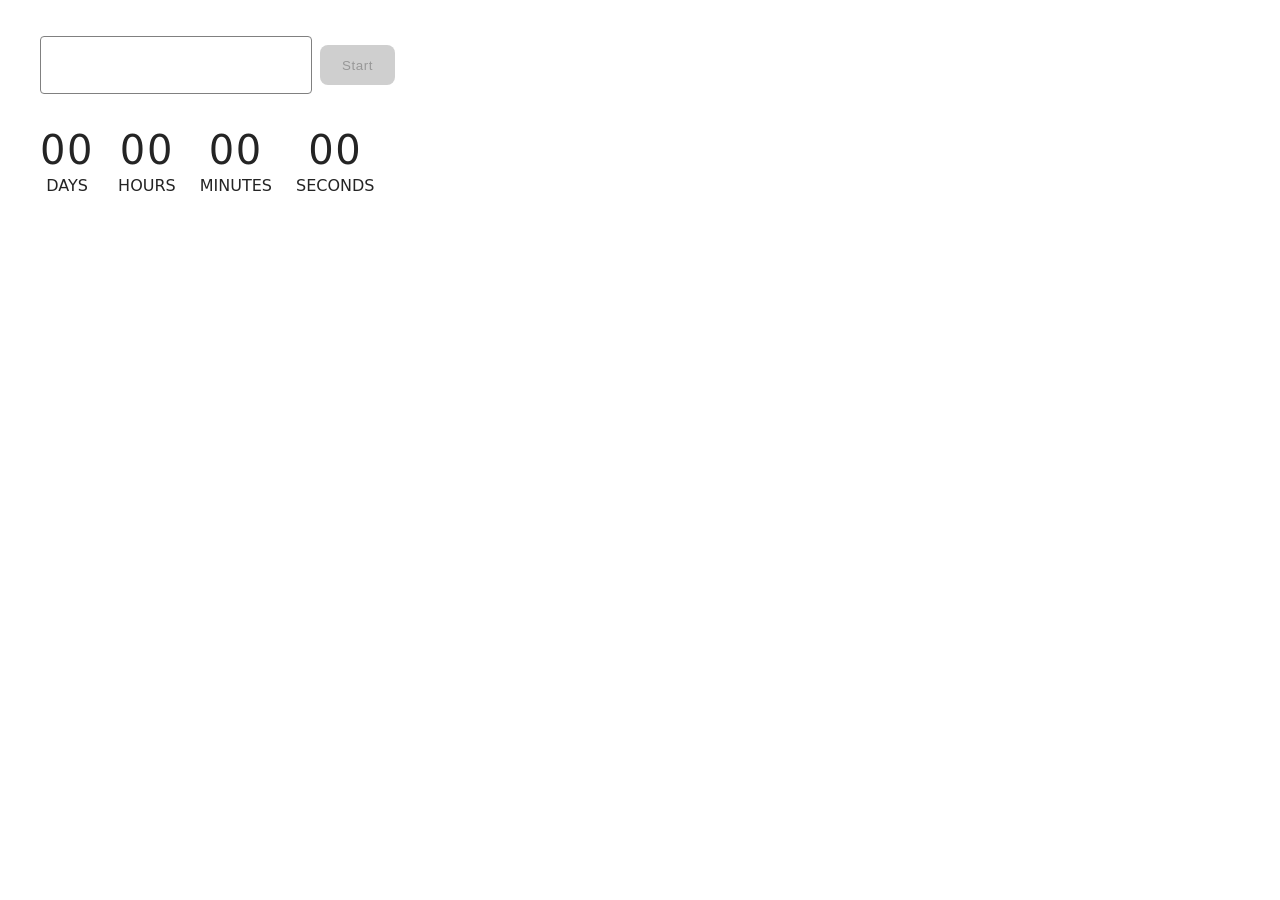
<file: src/1-timer.html>
<!DOCTYPE html>
<html lang="en">
  <head>
    <meta charset="UTF-8" />
    <meta http-equiv="X-UA-Compatible" content="IE=edge" />
    <meta name="viewport" content="width=device-width, initial-scale=1.0" />
    <title>Timer</title>
    <link rel="stylesheet" href="./css/styles.css" />
  </head>
  <body>
    <load
      src="./partials/header.html"
      icon-path="./img/sprite.svg#logo"
      highlight-act="active"
    />

    <main>
      <section class="timer-section">
        <div class="container">
          <load src="./partials/back-link.html" />

          <div class="timer-wrapper">
            <div class="timer-controls">
              <input type="text" id="datetime-picker" />
              <button type="button" data-start disabled>Start</button>
            </div>

            <div class="timer">
              <div class="field">
                <span class="value" data-days>00</span>
                <span class="label">Days</span>
              </div>
              <div class="field">
                <span class="value" data-hours>00</span>
                <span class="label">Hours</span>
              </div>
              <div class="field">
                <span class="value" data-minutes>00</span>
                <span class="label">Minutes</span>
              </div>
              <div class="field">
                <span class="value" data-seconds>00</span>
                <span class="label">Seconds</span>
              </div>
            </div>
          </div>
        </div>
      </section>
    </main>

    <load src="./partials/footer.html" />

    <script type="module" src="./js/1-timer.js"></script>
  </body>
</html>
</file>
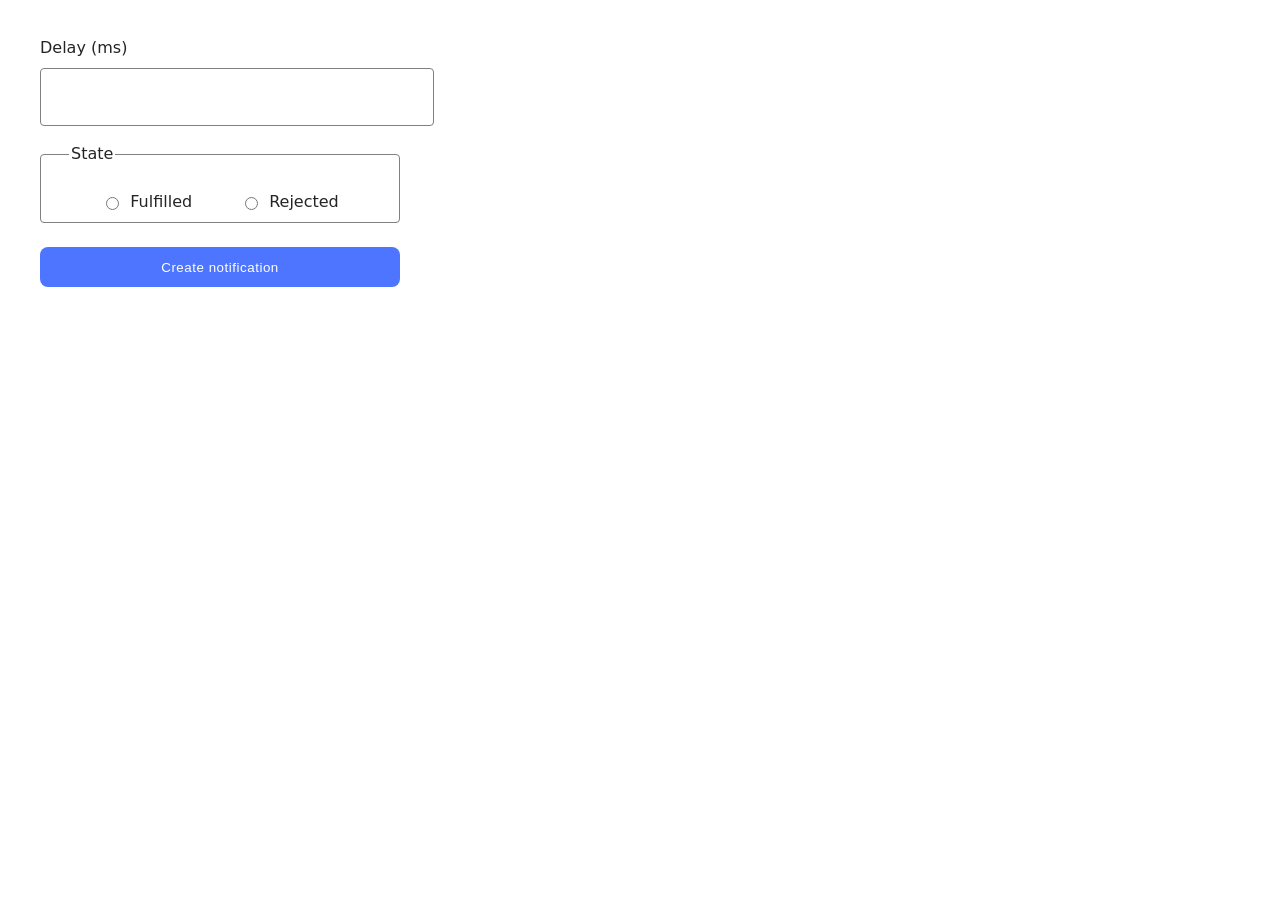
<file: src/2-snackbar.html>
<!DOCTYPE html>
<html lang="en">
  <head>
    <meta charset="UTF-8" />
    <meta http-equiv="X-UA-Compatible" content="IE=edge" />
    <meta name="viewport" content="width=device-width, initial-scale=1.0" />
    <title>Snackbar</title>
    <link rel="stylesheet" href="./css/styles.css" />
  </head>
  <body>
    <load
      src="./partials/header.html"
      icon-path="./img/sprite.svg#logo"
      highlight-curr="active"
    />

    <main>
      <section class="snackbar-section">
        <div class="container">
          <load src="./partials/back-link.html" />

          <form class="form">
            <label class="form-label">
              Delay (ms)
              <input class="form-input" type="number" name="delay" required />
            </label>

            <fieldset class="form-fieldset">
              <legend>State</legend>

              <label class="radio-label">
                <input type="radio" name="state" value="fulfilled" required />
                Fulfilled
              </label>

              <label class="radio-label">
                <input type="radio" name="state" value="rejected" required />
                Rejected
              </label>
            </fieldset>

            <button class="form-button" type="submit">
              Create notification
            </button>
          </form>
        </div>
      </section>
    </main>

    <load src="./partials/footer.html" />

    <script type="module" src="./js/2-snackbar.js"></script>
  </body>
</html>
</file>
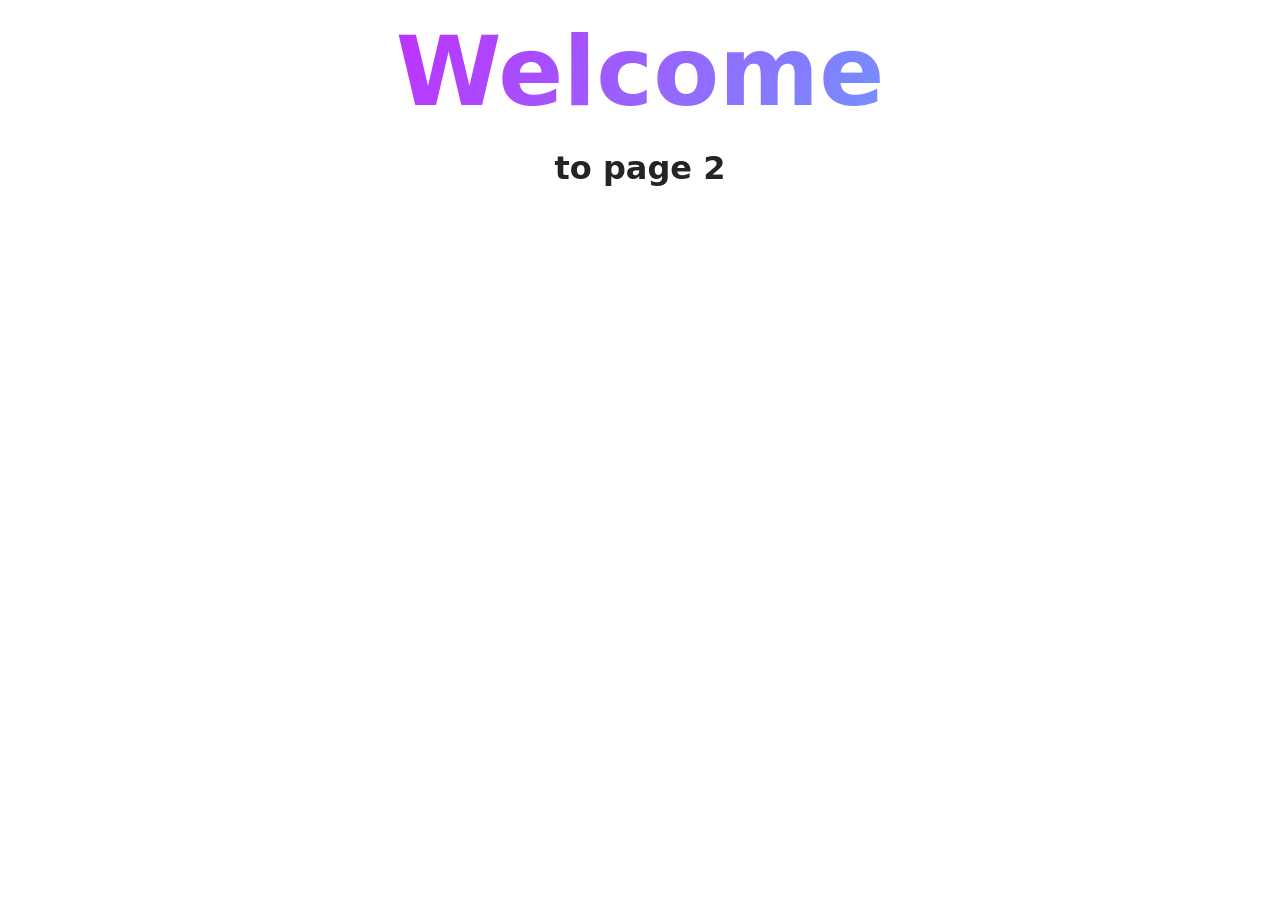
<file: src/page-2.html>
<!DOCTYPE html>
<html lang="en">
  <head>
    <meta charset="UTF-8" />
    <meta http-equiv="X-UA-Compatible" content="IE=edge" />
    <meta name="viewport" content="width=device-width, initial-scale=1.0" />
    <title>Page 2</title>
    <link rel="stylesheet" href="./css/styles.css" />
  </head>
  <body>
    <load
      src="./partials/header.html"
      icon-path="./img/sprite.svg#logo"
      highlight-act="active"
    />

    <main>
      <div class="container">
        <h1 class="main-title">
          <span class="main-title-gradient">Welcome</span> to page 2
        </h1>
        <load src="./partials/back-link.html" />
      </div>
    </main>

    <load src="./partials/footer.html" />
  </body>
</html>
</file>
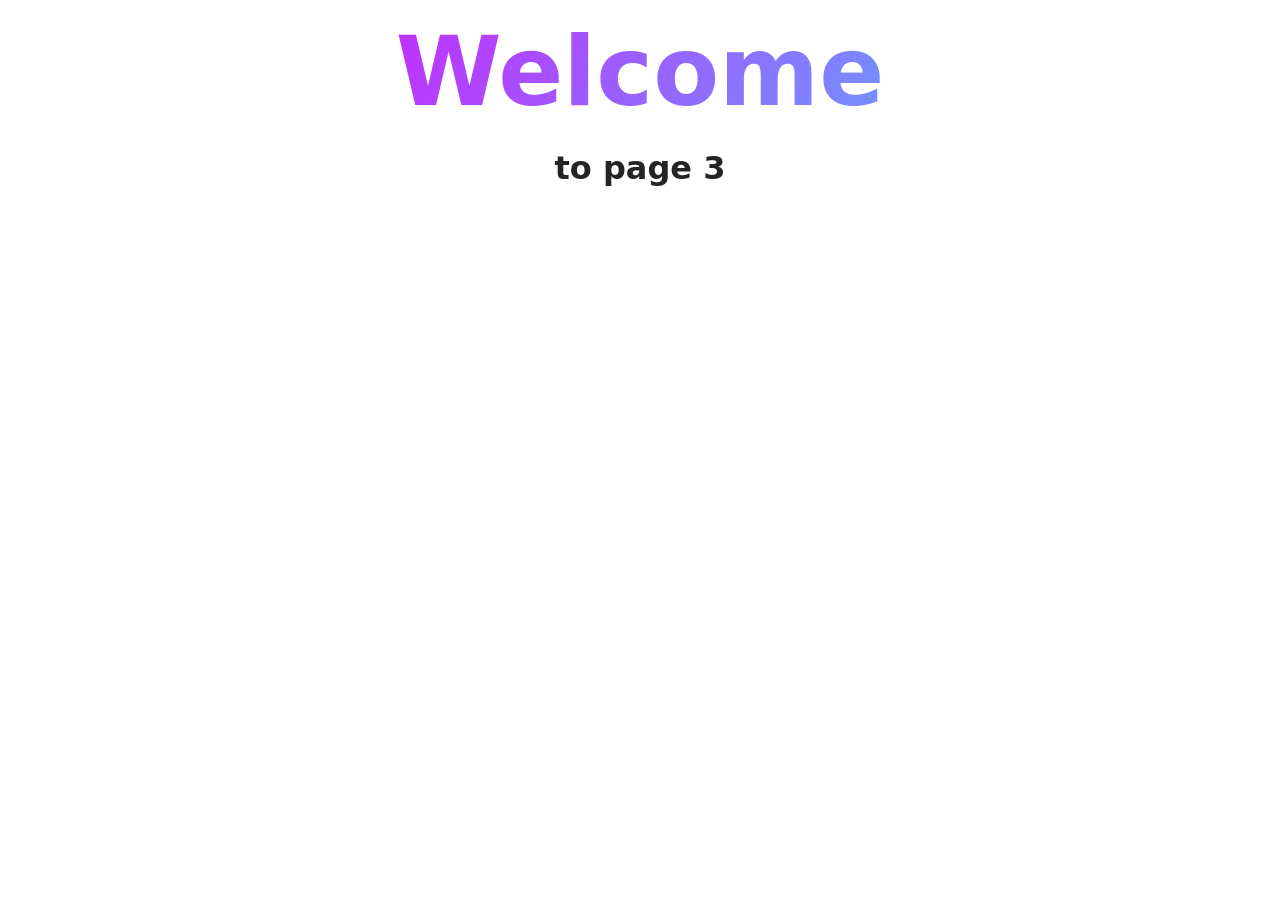
<file: src/page-3.html>
<!DOCTYPE html>
<html lang="en">
  <head>
    <meta charset="UTF-8" />
    <meta http-equiv="X-UA-Compatible" content="IE=edge" />
    <meta name="viewport" content="width=device-width, initial-scale=1.0" />
    <title>Page 3</title>
    <link rel="stylesheet" href="./css/styles.css" />
  </head>
  <body>
    <load
      src="./partials/header.html"
      icon-path="./img/sprite.svg#logo"
      highlight-curr="active"
    />

    <main>
      <div class="container">
        <h1 class="main-title">
          <span class="main-title-gradient">Welcome</span> to page 3
        </h1>
        <load src="./partials/back-link.html" />
      </div>
    </main>

    <load src="./partials/footer.html" />
  </body>
</html>
</file>
<file: src/css/styles.css>
/**
  |============================
  | include css partials with
  | default @import url()
  |============================
*/
/* Common styles */
@import url('./reset.css');
@import url('./base.css');
@import url('./container.css');
@import url('./animations.css');

/* Sections style */
@import url('./header.css');
@import url('./vite-promo.css');
@import url('./badges.css');
@import url('./back-link.css');
@import url('./footer.css');
.timer-section,
.snackbar-section {
  padding-top: 36px;
  padding-bottom: 36px;
}

.timer-wrapper {
  display: flex;
  flex-direction: column;
  gap: 32px;
  max-width: 355px;
}

.timer-controls {
  display: flex;
  gap: 8px;
  align-items: center;
}

#datetime-picker {
  width: 272px;
  height: 40px;
  padding: 8px 16px;
  border: 1px solid #808080;
  border-radius: 4px;
  outline: transparent;
  transition: border-color 250ms ease;
}

#datetime-picker:hover {
  border-color: #000;
}

#datetime-picker:focus {
  border-color: #4e75ff;
}

#datetime-picker:disabled {
  background-color: #fafafa;
  color: #808080;
  cursor: not-allowed;
}

button[data-start] {
  min-width: 75px;
  height: 40px;
  padding: 8px 16px;
  border: none;
  border-radius: 8px;
  background-color: #4e75ff;
  color: #fff;
  font-weight: 500;
  letter-spacing: 0.04em;
  cursor: pointer;
  transition: background-color 250ms ease;
}

button[data-start]:hover,
button[data-start]:focus {
  background-color: #6c8cff;
}

button[data-start]:disabled {
  background-color: #cfcfcf;
  color: #989898;
  cursor: not-allowed;
}

.timer {
  display: flex;
  gap: 24px;
}

.field {
  display: flex;
  flex-direction: column;
  align-items: center;
}

.value {
  font-size: 40px;
  line-height: 1.2;
  letter-spacing: 0.04em;
}

.label {
  font-size: 16px;
  line-height: 1.5;
  text-transform: uppercase;
}

.form {
  width: 360px;
}

.form-label {
  display: flex;
  flex-direction: column;
  gap: 8px;
  margin-bottom: 16px;
  font-size: 16px;
  line-height: 1.5;
}

.form-input {
  width: 100%;
  height: 40px;
  padding: 8px 16px;
  border: 1px solid #808080;
  border-radius: 4px;
  outline: transparent;
  transition: border-color 250ms ease;
}

.form-input:hover {
  border-color: #000;
}

.form-input:focus {
  border-color: #4e75ff;
}

.form-fieldset {
  display: flex;
  justify-content: center;
  gap: 48px;
  margin: 0 0 24px;
  padding: 24px 28px 8px;
  border: 1px solid #808080;
  border-radius: 4px;
}

.form-fieldset:hover {
  border-color: #000;
}

.radio-label {
  display: flex;
  align-items: center;
  gap: 8px;
}

.form-button {
  width: 100%;
  height: 40px;
  border: none;
  border-radius: 8px;
  background-color: #4e75ff;
  color: #fff;
  font-weight: 500;
  letter-spacing: 0.04em;
  cursor: pointer;
  transition: background-color 250ms ease;
}

.form-button:hover,
.form-button:focus {
  background-color: #6c8cff;
}
</file>
